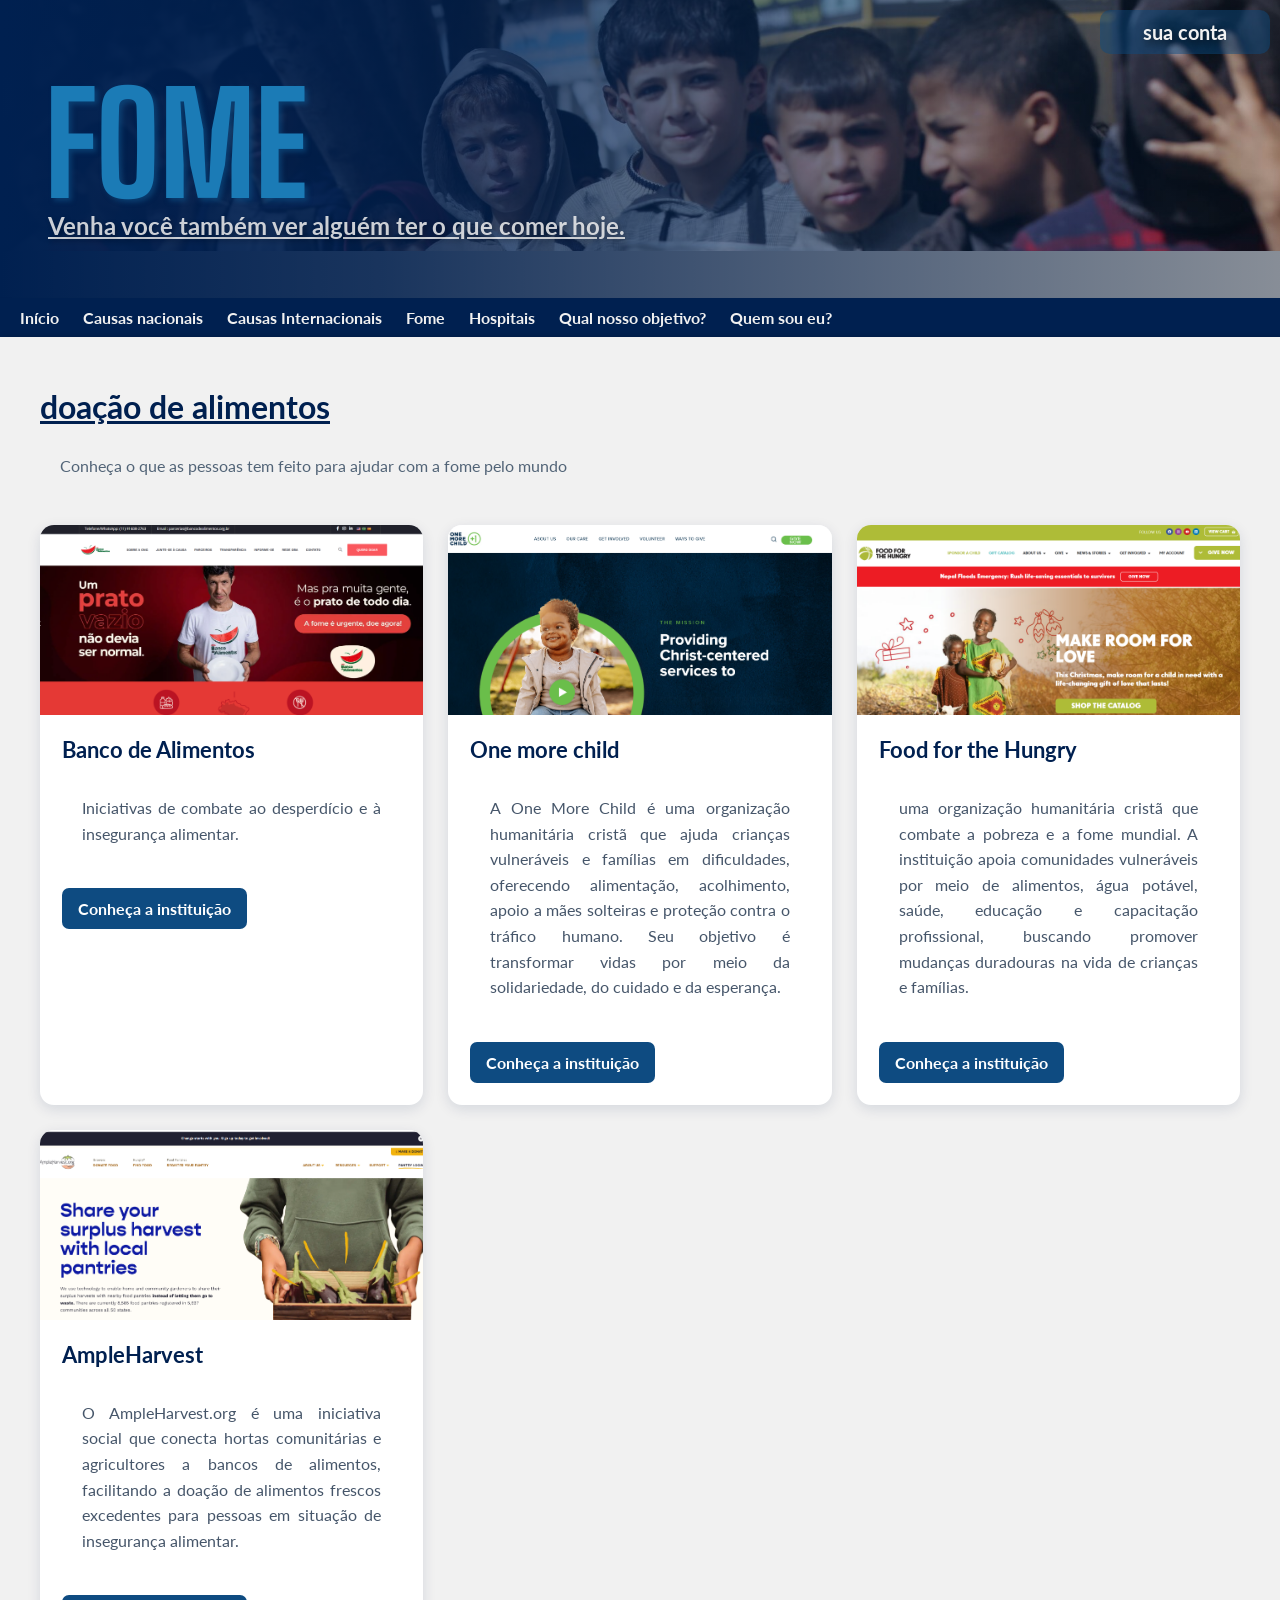
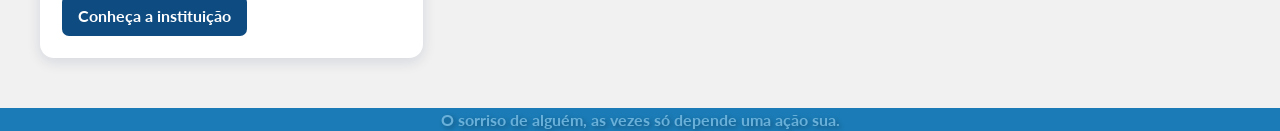
<file: fome.html>
<!DOCTYPE html>
<html lang="ptbr">
<head>
    <meta charset="UTF-8">
    <meta name="viewport" content="width=device-width, initial-scale=1.0">
    <link rel="stylesheet" href="estilos/hospitais.css">
    <title>Ajudeumavida</title>
    <link rel="shortcut icon" href="imagnes/Abraço Azul de Conforto.png" type="image/x-icon">
</head>
<body>
    <header id="fome">
        <h1>
            FOME
        </h1>
        <h2>
            Venha você também ver alguém ter o que comer hoje.
        </h2>
    </header>
    <nav>
         <a href="paginicial.html">Início</a>
        <a href="nacionais.html">Causas nacionais</a>
        <a href="internacional.html">Causas Internacionais</a>
        <a href="fome.html">Fome</a>
        <a href="Hospitais.html">Hospitais</a>
        <a href="internacional.html">Qual nosso objetivo?</a>
        <a id="quemsou" href="eu.html">Quem sou eu?</a>
    </nav>
     <a class="paglogin" href="login.html">sua conta</a>
<main>
    <section class="ongs">
        <h2>doação de alimentos</h2>

        <p class="subtitulo">
            Conheça o que as pessoas tem feito para ajudar com a fome pelo mundo
        </p>
    <div class="container-ongs">
    
    
                <article class="card-ong">
                    <img src="imagens/Captura de tela 2026-10-24 091302.png"
                         alt="Banco de alimentos">
    
                    <div class="conteudo-card">
                        <h3>Banco de Alimentos</h3>
    
                        <p>
                            Iniciativas de combate ao desperdício
                            e à insegurança alimentar.
                        </p>
    
                        <a href="https://www.bancodealimentos.org.br/"
                           target="_blank"
                           rel="noopener noreferrer">
                            Conheça a instituição
                        </a>
                    </div>
                </article>
    
                <article class="card-ong">
                    <img src="imagens/Captura de tela 2026-10-25 171347.png"
                         alt="Banco de alimentos">
    
                    <div class="conteudo-card">
                        <h3>One more child</h3>
    
                        <p>
                            A One More Child é uma organização humanitária cristã que ajuda crianças vulneráveis e famílias em dificuldades, oferecendo alimentação, acolhimento, apoio a mães solteiras e proteção contra o tráfico humano. Seu objetivo é transformar vidas por meio da solidariedade, do cuidado e da esperança.
                        </p>
    
                        <a href="https://onemorechild.org/"
                           target="_blank"
                           rel="noopener noreferrer">
                            Conheça a instituição
                        </a>
                    </div>
                </article>
    
                <article class="card-ong">
                    <img src="imagens/Captura de tela 2026-10-25 173155.png"
                         alt="Banco de alimentos">
    
                    <div class="conteudo-card">
                        <h3>Food for the Hungry</h3>
    
                        <p>
                         uma organização humanitária cristã que combate a pobreza e a fome mundial. A instituição apoia comunidades vulneráveis por meio de alimentos, água potável, saúde, educação e capacitação profissional, buscando promover mudanças duradouras na vida de crianças e famílias.
                        </p>
    
                        <a href="https://onemorechild.org/"
                           target="_blank"
                           rel="noopener noreferrer">
                            Conheça a instituição
                        </a>
                    </div>
                </article>
    
                <article class="card-ong">
                    <img src="imagens/hample.png"
                         alt="Banco de alimentos">
    
                    <div class="conteudo-card">
                        <h3>AmpleHarvest</h3>
    
                        <p>
                           O AmpleHarvest.org é uma iniciativa social que conecta hortas comunitárias e agricultores a bancos de alimentos, facilitando a doação de alimentos frescos excedentes para pessoas em situação de insegurança alimentar.
                        </p>
    
                        <a href="https://onemorechild.org/"
                           target="_blank"
                           rel="noopener noreferrer">
                            Conheça a instituição
                        </a>
                    </div>
                </article>
    
    
        </section>
</main>
<footer class="footer">
        <p>O sorriso de alguém, as vezes só depende uma ação sua.</p>
    </footer>
</body>
</html>
</file>
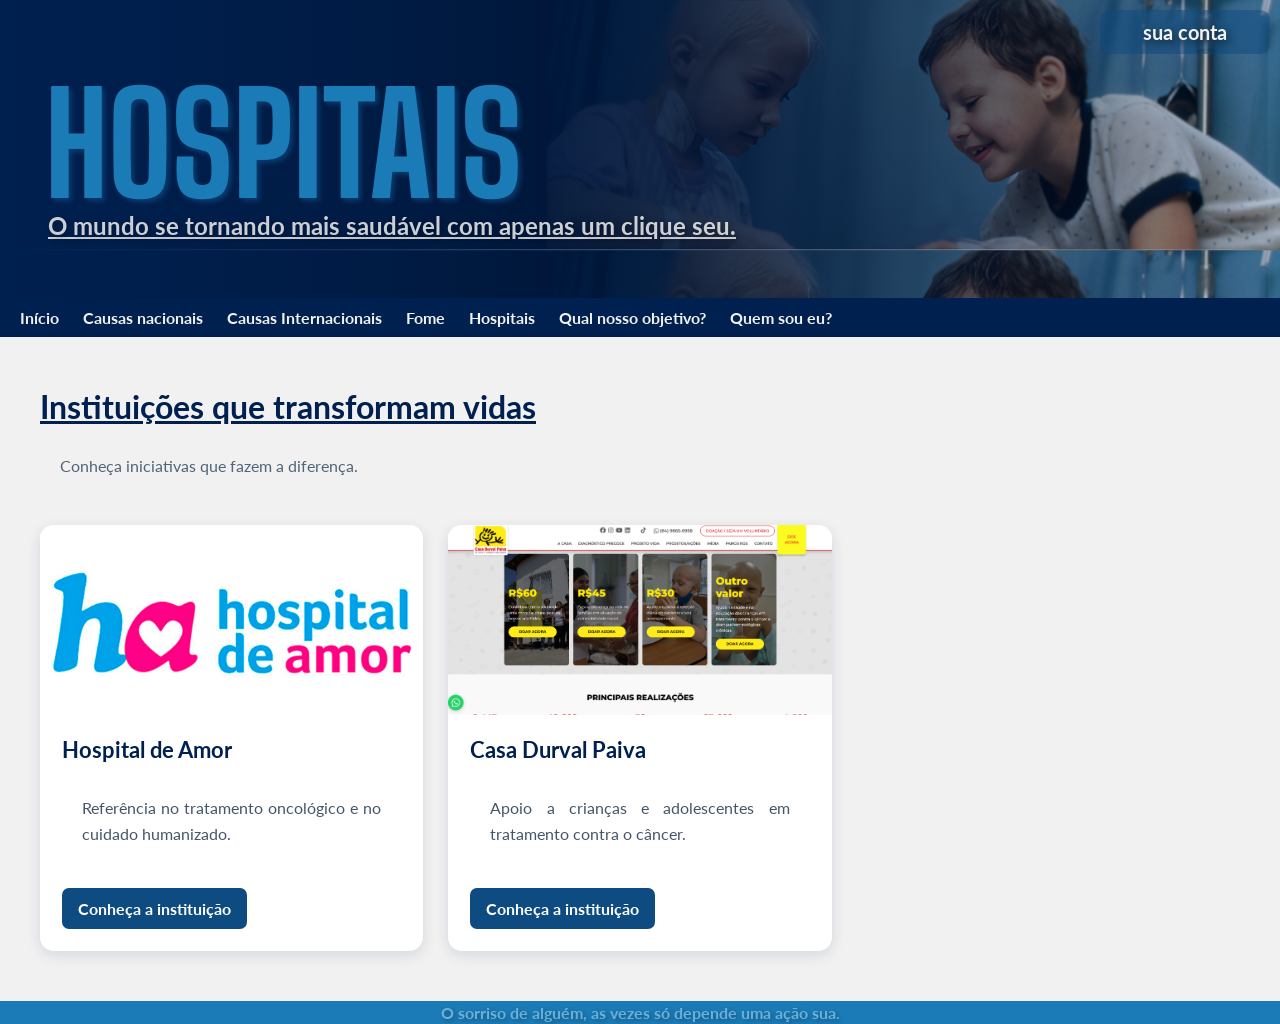
<file: Hospitais.html>
<!doctype html>
<html lang="ptbr">
  <head>
    <meta charset="UTF-8" />
    <meta name="viewport" content="width=device-width, initial-scale=1.0" />
    <link rel="stylesheet" href="estilos/hospitais.css" />
    <title>Ajudeumavida</title>
    <link
      rel="shortcut icon"
      href="imagnes/Abraço Azul de Conforto.png"
      type="image/x-icon"
    />
  </head>
  <body>
    <header id="hospitais">
      <h1>HOSPITAIS</h1>
      <h2>O mundo se tornando mais saudável com apenas um clique seu.</h2>
    </header>
    <nav>
      <a href="paginicial.html">Início</a>
      <a href="nacionais.html">Causas nacionais</a>
      <a href="internacional.html">Causas Internacionais</a>
      <a href="fome.html">Fome</a>
      <a href="Hospitais.html">Hospitais</a>
      <a href="internacional.html">Qual nosso objetivo?</a>
      <a id="quemsou" href="eu.html">Quem sou eu?</a>
    </nav>
     <a class="paglogin" href="login.html">sua conta</a>

    <main>
      <section class="ongs">
        <h2>Instituições que transformam vidas</h2>

        <p class="subtitulo">Conheça iniciativas que fazem a diferença.</p>

        <div class="container-ongs">
          <article class="card-ong">
            <img src="imagens/hamor.jpg" alt="Hospital de Amor" />

            <div class="conteudo-card">
              <h3>Hospital de Amor</h3>

              <p>
                Referência no tratamento oncológico e no cuidado humanizado.
              </p>

              <a
                class="link"
                href="https://hospitaldeamor.com.br/"
                target="_blank"
                rel="noopener noreferrer"
              >
                Conheça a instituição
              </a>
            </div>
          </article>

          <article class="card-ong">
            <img
              src="imagens/Captura de tela 2026-10-25 211155.png"
              alt="Casa Durval Paiva"
            />

            <div class="conteudo-card">
              <h3>Casa Durval Paiva</h3>

              <p>
                Apoio a crianças e adolescentes em tratamento contra o câncer.
              </p>

              <a
                href="https://www.casadurvalpaiva.org.br/"
                target="_blank"
                rel="noopener noreferrer"
              >
                Conheça a instituição
              </a>
            </div>
          </article>
        </div>
      </section>
    </main>

    <footer class="footer">
      <p>O sorriso de alguém, as vezes só depende uma ação sua.</p>
    </footer>
  </body>
</html>
</file>
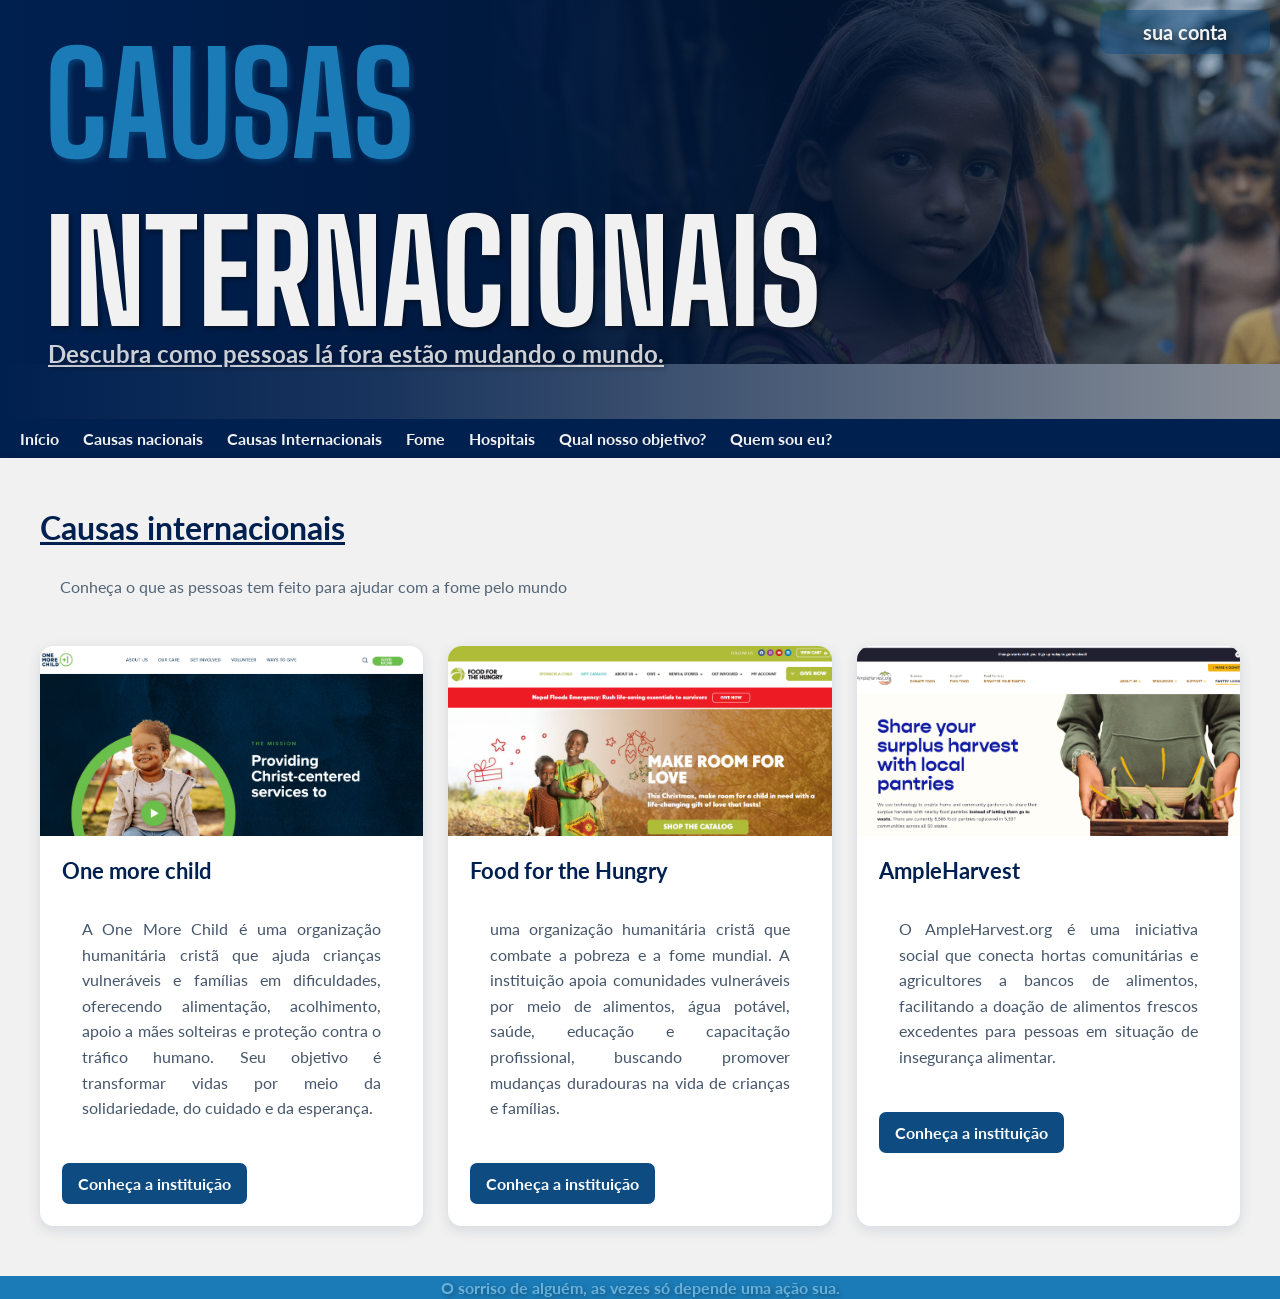
<file: internacional.html>
<!DOCTYPE html>
<html lang="ptbr">
<head>
    <meta charset="UTF-8">
    <meta name="viewport" content="width=device-width, initial-scale=1.0">
    <link rel="stylesheet" href="estilos/hospitais.css">
    <title>Ajudeumavida</title>
    <link rel="shortcut icon" href="imagnes/Abraço Azul de Conforto.png" type="image/x-icon">
</head>
<body>
    <header id="internacionais">
        <h1 class="internacionais">
        CAUSAS <br> <h1 class="secundario">INTERNACIONAIS</h1>
        </h1>
        <h2 class="nacionais">
            Descubra como pessoas lá fora estão mudando o mundo.
        </h2>
    </header>
    <nav>
        <a href="paginicial.html">Início</a>
        <a href="nacionais.html">Causas nacionais</a>
        <a href="internacional.html">Causas Internacionais</a>
        <a href="fome.html">Fome</a>
        <a href="Hospitais.html">Hospitais</a>
        <a href="internacional.html">Qual nosso objetivo?</a>
        <a id="quemsou" href="eu.html">Quem sou eu?</a>
    </nav>
     <!-- <a class="paglogin" href="login.html">sua conta</a> -->
<main>
    <section class="ongs">
        <h2>Causas internacionais</h2>

        <p class="subtitulo">
            Conheça o que as pessoas tem feito para ajudar com a fome pelo mundo
        </p>
    <div class="container-ongs">
    
    
                
    
                <article class="card-ong">
                    <img src="imagens/Captura de tela 2026-10-25 171347.png"
                         alt="Banco de alimentos">
    
                    <div class="conteudo-card">
                        <h3>One more child</h3>
    
                        <p>
                            A One More Child é uma organização humanitária cristã que ajuda crianças vulneráveis e famílias em dificuldades, oferecendo alimentação, acolhimento, apoio a mães solteiras e proteção contra o tráfico humano. Seu objetivo é transformar vidas por meio da solidariedade, do cuidado e da esperança.
                        </p>
    
                        <a href="https://onemorechild.org/"
                           target="_blank"
                           rel="noopener noreferrer">
                            Conheça a instituição
                        </a>
                    </div>
                </article>
    
                <article class="card-ong">
                    <img src="imagens/Captura de tela 2026-10-25 173155.png"
                         alt="Banco de alimentos">
    
                    <div class="conteudo-card">
                        <h3>Food for the Hungry</h3>
    
                        <p>
                         uma organização humanitária cristã que combate a pobreza e a fome mundial. A instituição apoia comunidades vulneráveis por meio de alimentos, água potável, saúde, educação e capacitação profissional, buscando promover mudanças duradouras na vida de crianças e famílias.
                        </p>
    
                        <a href="https://onemorechild.org/"
                           target="_blank"
                           rel="noopener noreferrer">
                            Conheça a instituição
                        </a>
                    </div>
                </article>
    
                <article class="card-ong">
                    <img src="imagens/hample.png"
                         alt="Banco de alimentos">
    
                    <div class="conteudo-card">
                        <h3>AmpleHarvest</h3>
    
                        <p>
                           O AmpleHarvest.org é uma iniciativa social que conecta hortas comunitárias e agricultores a bancos de alimentos, facilitando a doação de alimentos frescos excedentes para pessoas em situação de insegurança alimentar.
                        </p>
    
                        <a href="https://onemorechild.org/"
                           target="_blank"
                           rel="noopener noreferrer">
                            Conheça a instituição
                        </a>
                    </div>
                </article>
    
    
        </section>
</main>
   


<footer class="footer">
        <p>O sorriso de alguém, as vezes só depende uma ação sua.</p>
    </footer>
<a href="login.html" class="paglogin" >sua conta</a>


    
</body>
</html>
</file>
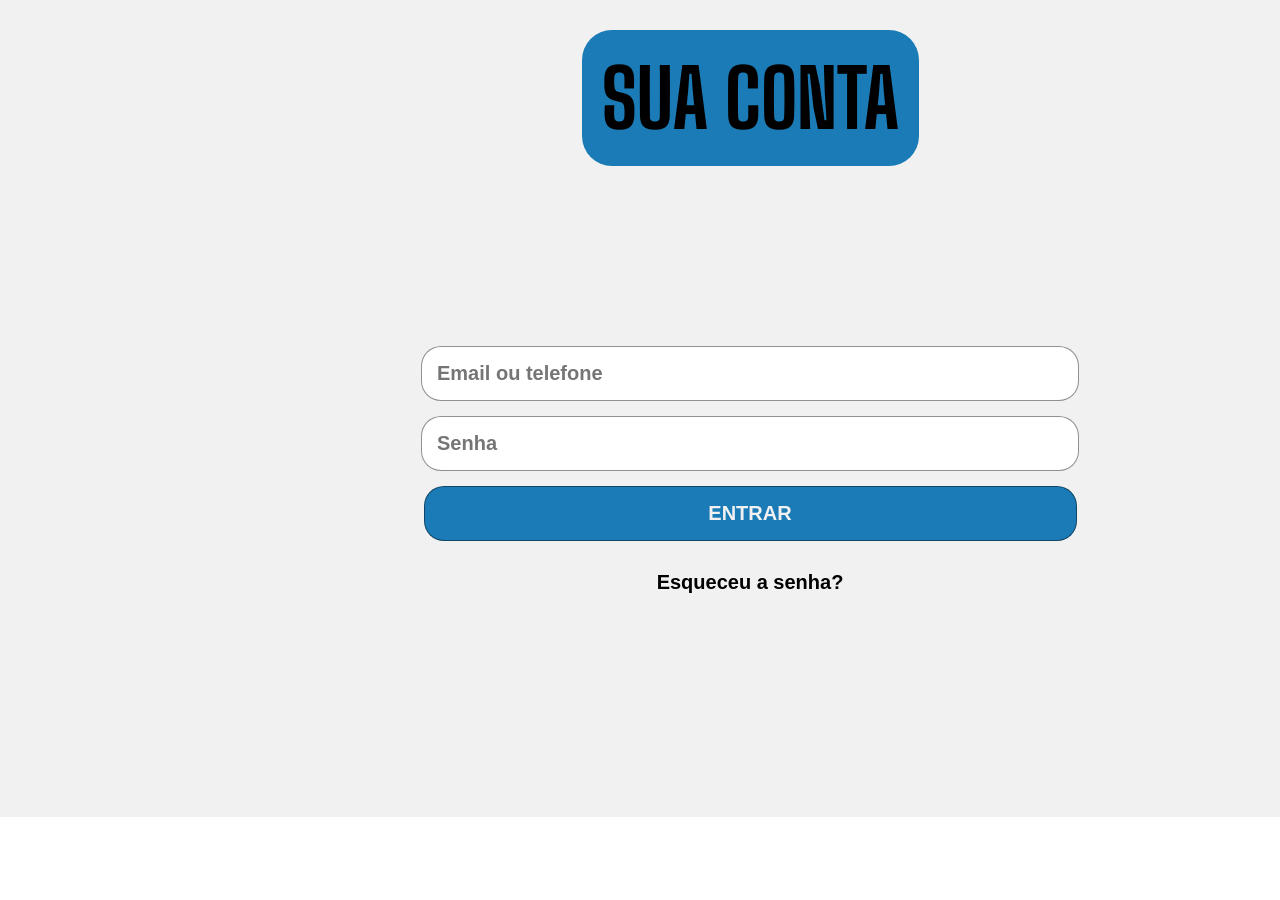
<file: login.html>
<!doctype html>
<html lang="pt-br">
  <head>
    <meta charset="UTF-8" />
    <meta name="viewport" content="width=device-width, initial-scale=1.0" />
    <title>Página de login</title>
    <link rel="stylesheet" href="estilos/login.css" />
  </head>
  <body>
    <main>
      <article>
        <h1>SUA CONTA</h1>
        <form action="paginicial.html" method="post">
          <p id="email">
            <input
              type="email"
              name="usu"
              id="iusu"
              required
              placeholder="Email ou telefone"
              size="50"
            />
          </p>
          <p>
            <input
              type="password"
              name="en"
              id="isen"
              required
              minlength="8"
              placeholder="Senha"
              size="50"
            />
          </p>
          <p>
            <input id="botão" type="submit" value="ENTRAR" />
          </p>
          <p>
            <input id="botão2" type="submit" value="Esqueceu a senha?"  />
          </p>
        </form>
      </article>
    </main>
  </body>
</html>
</file>
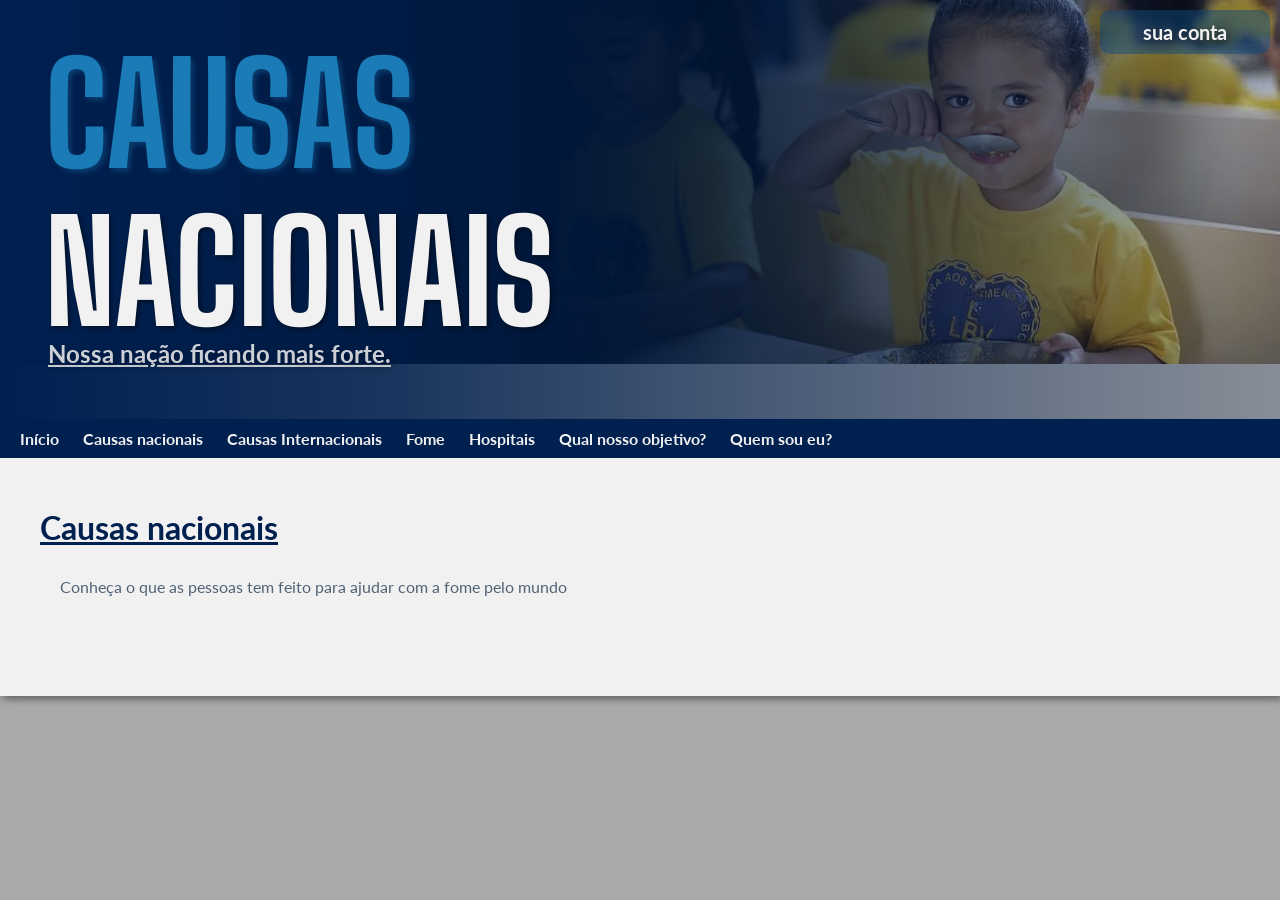
<file: nacionais.html>
<!doctype html>
<html lang="ptbr">
  <head>
    <meta charset="UTF-8" />
    <meta name="viewport" content="width=device-width, initial-scale=1.0" />
    <link rel="stylesheet" href="estilos/hospitais.css" />
    <title>Ajudeumavida</title>
    <link
      rel="shortcut icon"
      href="imagnes/Abraço Azul de Conforto.png"
      type="image/x-icon"
    />
  </head>
  <body>
    <header id="nacionais">
      <h1 class="h1nacional">
        CAUSAS <br />
        <h1 class="secundario">NACIONAIS</h1>
      </h1>
      <h2 class="nacionais">
        Nossa nação ficando mais forte.
      </h2>
    </header>
    <nav>
      <a href="paginicial.html">Início</a>
      <a href="nacionais.html">Causas nacionais</a>
      <a href="internacional.html">Causas Internacionais</a>
      <a href="fome.html">Fome</a>
      <a href="Hospitais.html">Hospitais</a>
      <a href="internacional.html">Qual nosso objetivo?</a>
      <a id="quemsou" href="eu.html">Quem sou eu?</a>
    </nav>
    <main>
      <section class="ongs">
        <h2>Causas nacionais</h2>

        <p class="subtitulo">
          Conheça o que as pessoas tem feito para ajudar com a fome pelo mundo
        </p>
      </section>
    </main>
    <a href="login.html" class="paglogin" >sua conta</a>
  </body>
</html>
</file>
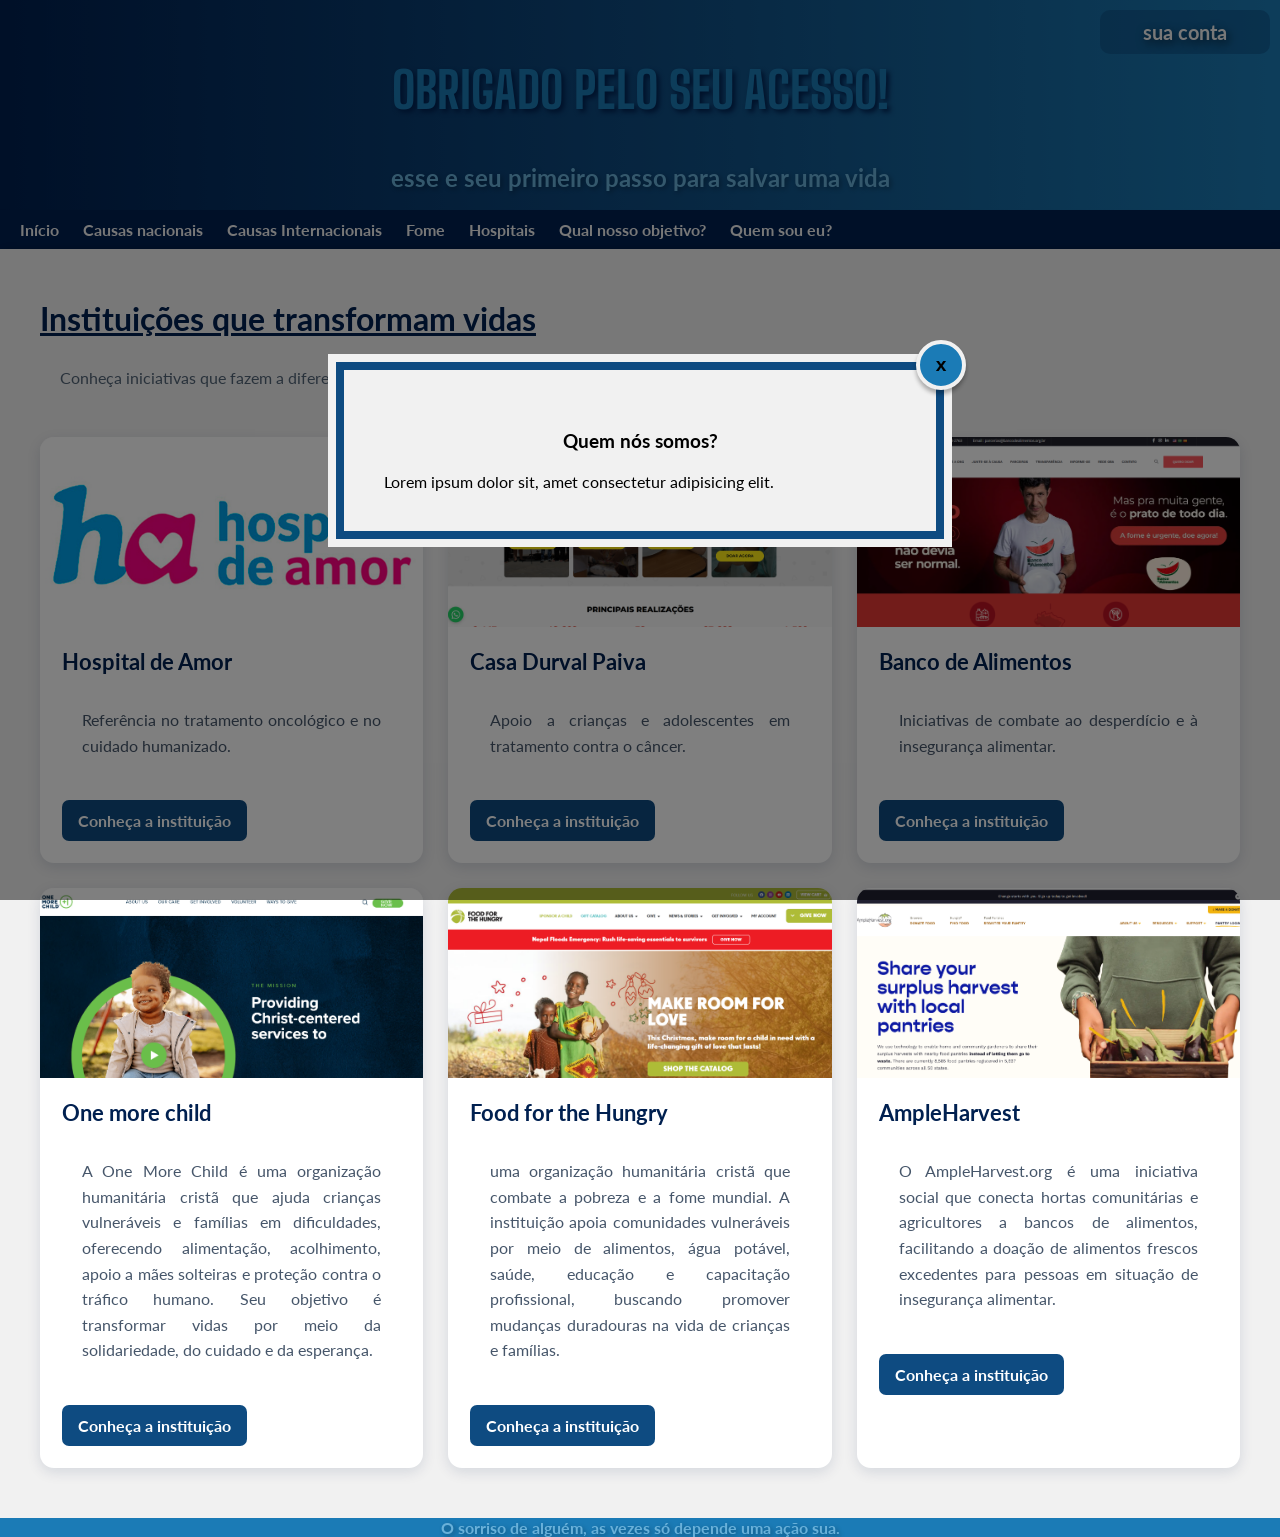
<file: paginicial.html>
<!DOCTYPE html>
<html lang="ptbr">
<head>
    <meta charset="UTF-8">
    <meta name="viewport" content="width=device-width, initial-scale=1.0">
    <link rel="stylesheet" href="modal.css">
    <link rel="stylesheet" href="estilos/style.css">
    <title>Ajudeumavida</title>
    <link rel="shortcut icon" href="imagnes/Abraço Azul de Conforto.png" type="image/x-icon">
</head>
<body>
    <header>
        <h1>
            OBRIGADO PELO SEU ACESSO!
        </h1>
        <h2>
            esse e seu primeiro passo para salvar uma vida
        </h2>
    </header>
    <nav>
        <a href="paginicial.html">Início</a>
        <a href="nacionais.html">Causas nacionais</a>
        <a href="internacional.html">Causas Internacionais</a>
        <a href="fome.html">Fome</a>
        <a href="Hospitais.html">Hospitais</a>
        <a href="internacional.html">Qual nosso objetivo?</a>
        <a id="quemsou" href="eu.html">Quem sou eu?</a>
    </nav>
   
   
<main>
    <section class="ongs">
        <h2>Instituições que transformam vidas</h2>

        <p class="subtitulo">
            Conheça iniciativas que fazem a diferença.
        </p>

        <div class="container-ongs">

            <article class="card-ong">
                <img src="imagens/hamor.jpg"
                     alt="Hospital de Amor">

                <div class="conteudo-card">
                    <h3>Hospital de Amor</h3>

                    <p>
                        Referência no tratamento oncológico
                        e no cuidado humanizado.
                    </p>

                    <a href="https://hospitaldeamor.com.br/"
                       target="_blank"
                       rel="noopener noreferrer">
                        Conheça a instituição 
                    </a>
                </div>
            </article>

            <article class="card-ong">
                <img src="imagens/Captura de tela 2026-10-25 211155.png"
                     alt="Casa Durval Paiva">

                <div class="conteudo-card">
                    <h3>Casa Durval Paiva</h3>

                    <p>
                        Apoio a crianças e adolescentes
                        em tratamento contra o câncer.
                    </p>

                    <a href="https://www.casadurvalpaiva.org.br/"
                       target="_blank"
                       rel="noopener noreferrer">
                        Conheça a instituição 
                    </a>
                </div>
            </article>

            <article class="card-ong">
                <img src="imagens/Captura de tela 2026-10-24 091302.png"
                     alt="Banco de alimentos">

                <div class="conteudo-card">
                    <h3>Banco de Alimentos</h3>

                    <p>
                        Iniciativas de combate ao desperdício
                        e à insegurança alimentar.
                    </p>

                    <a href="https://www.bancodealimentos.org.br/"
                       target="_blank"
                       rel="noopener noreferrer">
                        Conheça a instituição 
                    </a>
                </div>
            </article>

            <article class="card-ong">
                <img src="imagens/Captura de tela 2026-10-25 171347.png"
                     alt="Banco de alimentos">

                <div class="conteudo-card">
                    <h3>One more child</h3>

                    <p>
                        A One More Child é uma organização humanitária cristã que ajuda crianças vulneráveis e famílias em dificuldades, oferecendo alimentação, acolhimento, apoio a mães solteiras e proteção contra o tráfico humano. Seu objetivo é transformar vidas por meio da solidariedade, do cuidado e da esperança.
                    </p>

                    <a href="https://onemorechild.org/"
                       target="_blank"
                       rel="noopener noreferrer">
                        Conheça a instituição 
                    </a>
                </div>
            </article>

            <article class="card-ong">
                <img src="imagens/Captura de tela 2026-10-25 173155.png"
                     alt="Banco de alimentos">

                <div class="conteudo-card">
                    <h3>Food for the Hungry</h3>

                    <p>
                     uma organização humanitária cristã que combate a pobreza e a fome mundial. A instituição apoia comunidades vulneráveis por meio de alimentos, água potável, saúde, educação e capacitação profissional, buscando promover mudanças duradouras na vida de crianças e famílias.
                    </p>

                    <a href="https://onemorechild.org/"
                       target="_blank"
                       rel="noopener noreferrer">
                        Conheça a instituição 
                    </a>
                </div>
            </article>

            <article class="card-ong">
                <img src="imagens/hample.png"
                     alt="Banco de alimentos">

                <div class="conteudo-card">
                    <h3>AmpleHarvest</h3>

                    <p>
                       O AmpleHarvest.org é uma iniciativa social que conecta hortas comunitárias e agricultores a bancos de alimentos, facilitando a doação de alimentos frescos excedentes para pessoas em situação de insegurança alimentar.
                    </p>

                    <a href="https://onemorechild.org/"
                       target="_blank"
                       rel="noopener noreferrer">
                        Conheça a instituição 
                    </a>
                </div>
            </article>
            
        
    </section>
</main>
    <footer class="footer">
        <p>O sorriso de alguém, as vezes só depende uma ação sua.</p>
    </footer>

    
    <div id="modal" class="modalContainer">
        <div></div>
        <div class="modal">
            <button class="clo">x</button>
            <h3><span class="sub">Quem nós somos?</span> </h3>
            <p>
                Lorem ipsum dolor sit, amet consectetur adipisicing elit.
            </p>
           
        </div>
    </div>

 <!--  -->
 <a href="login.html" class="paglogin" >sua conta</a>

    
</body>
</html>
</file>
<file: estilos/hospitais.css>
@import url("https://fonts.googleapis.com/css2?family=Lato:ital,wght@0,100;0,300;0,400;0,700;0,900;1,100;1,300;1,400;1,700;1,900&display=swap");
@import url("https://fonts.googleapis.com/css2?family=Big+Shoulders:opsz,wght@10..72,100..900&display=swap");

* {
  margin: 0px;
  padding: 0px;
}

body {
  font-family: var(--fonte-principal);
  font-weight: normal;
  background-color: darkgray;
}

main p {
  padding: 20px;
  text-align: justify;
}

:root {
  --fonte-principal: "Lato", sans-serif;
  --font-logo: "Big Shoulders", sans-serif;
  --cor-01: #002050;
  --cor-02: #0e4b81;
  --cor-03: #1b7bb6;
  --cor-04: #69b1da;
  --cor-05: #a4ebff;
}
nav {
  background-color: #002050;
  padding: 10px;
  box-shadow: 0px 7px 7px rgba(0, 0, 0, 0.418);
}
nav > a {
  color: #f1f1f1;
  padding: 10px;
  text-decoration: none;
  border-radius: 5px;
  font-weight: bold;
  transition-duration: 0.5s;
}
nav a:hover {
  text-decoration: underline;
  background-color: var(--cor-03);
  border-radius: 10px;
  animation-duration: 0.5;
  color: #a4ebff;
  margin-bottom: 20px;
  text-shadow: 2px 2px 5px black;
}

header > h1 {
  color: var(--cor-03);
  font-family: var(--font-logo);
  font-size: 140px;
  text-shadow: 3px 3px 5px #0e4b81ac;
  margin-bottom: 40px;
  margin-left: 25px;
}
.footer {
  text-align: center;
  background-color: #1b7bb6;
  padding: 2px;
  color: #69b1da;
  font-weight: bold;
  text-shadow: 2px 2px 5px rgba(0, 0, 0, 0.329);
  border-top: 20px;
}
header > h2 {
  color: #f1f1f1d7;
  text-shadow: 2px 2px 5px rgba(0, 0, 0, 0.3);
  padding: 3px;
  transform: translateY(-60px);
  text-decoration: underline;
  margin-left: 25px;
}

header {
  background-image: linear-gradient(
    90deg,
    var(--cor-01),
    var(--cor-02),
    var(--cor-03)
  );
  background-size: cover;
  background-position: right center;
  background-attachment: fixed;
  min-height: 150px;
  text-align: left;
  padding-top: 60px;
  padding-left: 20px;
}
header#hospitais {
  /* background-image: linear-gradient(
        90deg, 
    var(--cor-01), 
    var(--cor-02), 
    var(--cor-03));  */
  background-image:
    linear-gradient(
      to right,
      #002050 0%,
      rgba(0, 32, 80, 0.85) 30%,
      rgba(0, 32, 80, 0.2) 100%
    ),
    url(../imagens/hospitais..png);
  background-position: top;
  background-size: 100%;
  background-attachment: fixed;
  max-height: 238px;
  text-align: left;
  padding-top: 60px;
  padding-left: 20px;
}

header#internacionais {
  background-image:
    linear-gradient(
      to right,
      #002050 0%,
      rgba(0, 32, 80, 0.85) 30%,
      rgba(0, 32, 80, 0.2) 100%
    ),
    url(../imagens/internacional2.png);
  background-position: top;
  background-size: 100%;
  background-attachment: fixed;
  background-repeat: no-repeat;
  max-height: 359px;
  text-align: left;
  padding-top: 60px;
  padding-left: 20px;
}
header#nacionais {
  background-image:
    linear-gradient(
      to right,
      #002050 0%,
      rgba(0, 32, 80, 0.85) 30%,
      rgba(0, 32, 80, 0.2) 100%
    ),
    url(../imagens/causas\ nacionais.jpeg);
  background-position: top;
  background-size: 100%;
  background-attachment: fixed;
  background-repeat: no-repeat;
  max-height: 359px;
  text-align: left;
  padding-top: 60px;
  padding-left: 20px;
}

.internacionais {
  position: relative;
  bottom: 40px;
}

header#fome {
  background-image:
    linear-gradient(
      to right,
      #002050 0%,
      rgba(0, 32, 80, 0.85) 30%,
      rgba(0, 32, 80, 0.2) 100%
    ),
    url(../imagens/crianças.png);
  background-position: top;
  background-size: 100%;
  background-attachment: fixed;
  background-repeat: no-repeat;
  max-height: 238px;
  text-align: left;
  padding-top: 60px;
  padding-left: 20px;
}
main footer {
  text-align: center;
  background-color: #1b7bb6;
  padding: 2px;
  color: #69b1da;
  font-weight: bold;
  text-shadow: 2px 2px 5px rgba(0, 0, 0, 0.329);
  border-top: 20px;
}
main {
  background-color: #f1f1f1;
  margin: auto;
  min-width: 300px;
  max-width: 1300px;
  box-shadow: 3px 3px 8px rgba(0, 0, 0, 0.442);
}
main h1 {
  font-family: var(--font-logo);
  text-align: justify;
  padding: 15px;
}
main > a.acs {
  color: black;
  padding: 10px;
  text-decoration: none;
  border-radius: 10px;
  font-weight: bold;
  transition-duration: 0.5s;
  margin: 20px;
}
main > a:hover {
  text-decoration: underline;
  background-color: var(--cor-04);
  color: #a4ebff;
  text-shadow: 2px 2px 5px black;
}
.acesso {
  margin-bottom: 20px;
}

/* Seção das ONGs */
.ongs {
  max-width: 1200px;
  margin: 0 auto;
  padding: 50px 30px;
}

.ongs h2 {
  color: #002050;
  font-size: 2rem;
  margin-bottom: 10px;
  text-decoration: underline;
}

.subtitulo {
  color: #526477;
  margin-bottom: 30px;
}

/* Grade dos cartões */
.container-ongs {
  display: grid;
  grid-template-columns: repeat(3, minmax(0, 1fr));
  gap: 25px;
  align-items: stretch;
}

/* Cartão individual */
.card-ong {
  background-color: #ffffff;
  border-radius: 14px;
  overflow: hidden;
  box-shadow: 0 4px 14px rgb(0 32 80 / 12%);
  transition:
    transform 0.3s ease,
    box-shadow 0.3s ease;
}

.card-ong:hover {
  transform: translateY(-6px);
  box-shadow: 0 10px 25px rgb(0 32 80 / 20%);
}

/* Imagem */
.card-ong img {
  width: 100%;
  height: 190px;
  object-fit: cover;
  display: block;
}

/* Conteúdo interno */
.conteudo-card {
  padding: 22px;
}

.conteudo-card h3 {
  color: #002050;
  font-size: 1.35rem;
  margin: 0 0 12px;
}

.conteudo-card p {
  color: #46566a;
  line-height: 1.6;
  margin-bottom: 22px;
}

/* Botão */
.conteudo-card a {
  display: inline-block;
  background-color: #0e4b81;
  color: #ffffff;
  text-decoration: none;
  font-weight: bold;
  padding: 11px 16px;
  border-radius: 7px;
  transition: background-color 0.3s ease;
}

.conteudo-card a:hover {
  background-color: #1b7bb6;
  color: var(--cor-05);
  text-decoration: underline;
}

/* Tablets e celulares */
@media (max-width: 850px) {
  .container-ongs {
    grid-template-columns: repeat(2, minmax(0, 1fr));
  }
}

@media (max-width: 560px) {
  .container-ongs {
    grid-template-columns: 1fr;
  }

  .ongs {
    padding: 30px 18px;
  }
}
.secundario {
  position: relative;
  bottom: 80px;
  color: #f1f1f1;
  text-shadow: 2px 2px 5px rgba(0, 0, 0, 0.507);
}
.nacionais {
  position: relative;
  bottom: 80px;
}
.h1nacional{
  position: relative;
  bottom: 30px;
}
.paglogin {

  top: 10px;
  right: 10px;
  background-color: #0e4b817c;
  padding: 10px;
  border-radius: 10px;
  font-weight: bold;
  text-decoration: none;
  color: #f1f1f1;
  width: 150px;
  text-align: center;
  font-size: 20px;
  text-shadow: 2px 3px 10px rgba(0, 0, 0, 0.69);
  position: fixed;

}
.paglogin:hover {
  transition: color 0.5s;
  text-decoration: underline;
  animation-duration: 0.5;
  color: #a4ebff;
  text-shadow: 2px 2px 5px black;
}
</file>
<file: estilos/login.css>
@import url("https://fonts.googleapis.com/css2?family=Lato:ital,wght@0,100;0,300;0,400;0,700;0,900;1,100;1,300;1,400;1,700;1,900&display=swap");
@import url("https://fonts.googleapis.com/css2?family=Big+Shoulders:opsz,wght@10..72,100..900&display=swap");

*{
    margin: 0px;
    padding: 0px;
    animation:aparecer 0.9s;
}
    @keyframes aparecer {
        from{
            opacity: 0;
        }
    }
        to{
            opacity: 1;
        }
    


:root {
  --fonte-principal: "Lato", sans-serif;
  --font-logo: "Big Shoulders", sans-serif;
  --cor-01: #002050;
  --cor-02: #0e4b81;
  --cor-03: #1b7bb6;
  --cor-04: #69b1da;
  --cor-05: #a4ebff;
}
body{
    text-align: center;
}
form{
    font-family: var(--fonte-principal);
}
h1 {
  font-family: var(--font-logo);
  text-align: center;
  font-size: 80px;
  background-color: #1b7bb6;
  padding: 20px;
  margin-bottom: 50px;
  margin-top: 60px;
  display: inline-block;
  border-radius: 30px;
  transform: translate(0px, -130px);
}
form {
  text-align: center;
}
label {
  background-color: #1b7bb6;
  padding: 5px;
  border-radius: 10px;
  line-height: 50px;
}
label:hover {
  color: #a4ebff;
  text-decoration: underline;
  transition: color 0.5s;
}
input{
    font-size: 20px;
    border-radius: 20px;
    padding: 15px;
    border: 1px solid rgba(0, 0, 0, 0.433);
    font-weight: bold;
    margin-bottom: 15px;
}
input#botão{
    width: 653px;
    background-color: #1b7bb6;
    font-weight: bold;
    color: #f1f1f1;
}
input#botão:hover{
    color: #a4ebff;
    transition: color 0.5s;
        cursor: pointer;

    
}
input#botão:active{
    transform: scale(0.95);
    opacity: 0.6;

}
input#botão2{
    background-color: #f1f1f1;
    width: 653px;
    border: 0;
    cursor: pointer;
    
}
input#botão2:hover{
    background-color: rgba(128, 128, 128, 0.145);
}
input#botão2:active{
    transform: scale(0.95);
    opacity: 0.6;
    background-color: #f1f1f1;
}
main{
    width: 1500px;
    background-color: #f1f1f1;
    margin: auto;
    height: 817px;
    transform: translate();
}
article{
    transform: translate(0px, 100px);
}
</file>
<file: modal.css>
:root {
  --fonte-principal: "Lato", sans-serif;
  --font-logo: "Big Shoulders", sans-serif;
  --cor-01: #002050;
  --cor-02: #0e4b81;
  --cor-03: #1b7bb6;
  --cor-04: #69b1da;
  --cor-05: #a4ebff;
}
.modalContainer{
            width: 100vw;
            height: 100vh;
            background: rgba(0, 0, 0,.5);
            position: fixed;
            top:0px;
            left:0px;
            z-index: 2000;
            display: flex;
            justify-content: center;
            align-items: center;
            
        .modal {
            background: #f1f1f1;
            width: 40%;
            min-width: 300px;
            padding: 40px;
            border: 8px solid #0e4b81;
            box-shadow: 0px 0px 0 8px #f1f1f1;
            position: relative;
        }
        .modal h3{
            padding: 20px;
            text-align: center;
            
        }
        .clo{
            font-size: 1.2em;
            font-weight: bold;
            width: 50px;
            height: 50px;
            border-radius: 50%;
            border: 4px solid #f1f1f1;
            position: absolute;
            right: -30px;
            top: -30px;
            background-color: #1b7bb6;
            cursor: pointer;
            box-shadow: 0 4px 4px rgba(0, 0, 0,.3);
        }
        
    
    
    
    
    
    
    
    
    
    
    }
</file>
<file: estilos/style.css>
@import url("https://fonts.googleapis.com/css2?family=Lato:ital,wght@0,100;0,300;0,400;0,700;0,900;1,100;1,300;1,400;1,700;1,900&display=swap");
@import url("https://fonts.googleapis.com/css2?family=Big+Shoulders:opsz,wght@10..72,100..900&display=swap");

* {
  margin: 0px;
  padding: 0px;
  transition: 0.2s;
}

body {
  font-family: var(--fonte-principal);
  font-weight: normal;
  background-color: darkgray;
}

main p {
  padding: 20px;
  text-align: justify;
}

:root {
  --fonte-principal: "Lato", sans-serif;
  --font-logo: "Big Shoulders", sans-serif;
  --cor-01: #002050;
  --cor-02: #0e4b81;
  --cor-03: #1b7bb6;
  --cor-04: #69b1da;
  --cor-05: #a4ebff;
}
nav {
  background-color: #002050;
  padding: 10px;
  box-shadow: 0px 7px 7px rgba(0, 0, 0, 0.418);
}
nav > a {
  color: #f1f1f1;
  padding: 10px;
  text-decoration: none;
  border-radius: 5px;
  font-weight: bold;
  transition-duration: 0.5s;
}
nav a:hover {
  text-decoration: underline;
  background-color: var(--cor-03);
  border-radius: 10px;
  animation-duration: 0.5;
  color: #a4ebff;
  margin-bottom: 20px;
  text-shadow: 2px 2px 5px black;
}

header > h1 {
  color: var(--cor-03);
  font-family: var(--font-logo);
  font-size: 50px;
  text-shadow: 3px 3px 5px #002050;
  margin-bottom: 40px;
}

header > h2 {
  color: var(--cor-04);
  text-shadow: 2px 2px 5px rgba(0, 0, 0, 0.329);
  padding: 3px;
}

header {
  background-image: linear-gradient(
    90deg,
    var(--cor-01),
    var(--cor-02),
    var(--cor-03)
  );
  min-height: 150px;
  text-align: center;
  padding-top: 60px;
}
.footer {
  text-align: center;
  background-color: #1b7bb6;
  padding: 0px;
  color: #69b1da;
  font-weight: bold;
  text-shadow: 2px 2px 5px rgba(0, 0, 0, 0.329);
  border-top: 20px;
}
main {
  background-color: #f1f1f1;
  margin: auto;
  min-width: 300px;
  max-width: 1300px;
  box-shadow: 3px 3px 8px rgba(0, 0, 0, 0.442);
}
main h1 {
  font-family: var(--font-logo);
  text-align: justify;
  padding: 15px;
}
main > a.acs {
  color: black;
  padding: 10px;
  text-decoration: none;
  border-radius: 10px;
  font-weight: bold;
  transition-duration: 0.5s;
  margin: 20px;
}
main > a:hover {
  text-decoration: underline;
  background-color: var(--cor-04);
  color: #a4ebff;
  text-shadow: 2px 2px 5px black;
}
.acesso {
  margin-bottom: 20px;
}

/* Seção das ONGs */
.ongs {
  max-width: 1200px;
  margin: 0 auto;
  padding: 50px 30px;
}

.ongs h2 {
  color: #002050;
  font-size: 2rem;
  margin-bottom: 10px;
  text-decoration: underline;
}

.subtitulo {
  color: #526477;
  margin-bottom: 30px;
}

/* Grade dos cartões */
.container-ongs {
  display: grid;
  grid-template-columns: repeat(3, minmax(0, 1fr));
  gap: 25px;
  align-items: stretch;
}

/* Cartão individual */
.card-ong {
  background-color: #ffffff;
  border-radius: 14px;
  overflow: hidden;
  box-shadow: 0 4px 14px rgb(0 32 80 / 12%);
  transition:
    transform 0.3s ease,
    box-shadow 0.3s ease;
}

.card-ong:hover {
  transform: translateY(-10px);
  box-shadow: 0 10px 25px rgb(0 32 80 / 20%);
}

/* Imagem */
.card-ong img {
  width: 100%;
  height: 190px;
  object-fit: cover;
  display: block;
}

/* Conteúdo interno */
.conteudo-card {
  padding: 22px;
}

.conteudo-card h3 {
  color: #002050;
  font-size: 1.35rem;
  margin: 0 0 12px;
}

.conteudo-card p {
  color: #46566a;
  line-height: 1.6;
  margin-bottom: 22px;
}

/* Botão */
.conteudo-card a {
  display: inline-block;
  background-color: #0e4b81;
  color: #ffffff;
  text-decoration: none;
  font-weight: bold;
  padding: 11px 16px;
  border-radius: 7px;
  transition: background-color 0.3s ease;
}

.conteudo-card a:hover {
  background-color: #1b7bb6;
  color: var(--cor-05);
  text-decoration: underline;
}

/* Tablets e celulares */
@media (max-width: 850px) {
  .container-ongs {
    grid-template-columns: repeat(2, minmax(0, 1fr));
  }
}

@media (max-width: 560px) {
  .container-ongs {
    grid-template-columns: 1fr;
  }

  .ongs {
    padding: 30px 18px;
  }
}
a.paglogin {
  top: 10px;
  right: 10px;
  background-color: #0e4b817c;
  transition: color 0.5s, text-shadow 0.5s;
  padding: 10px;
  border-radius: 10px;
  font-weight: bold;
  text-decoration: none;
  color: #f1f1f1;
  width: 150px;
  text-align: center;
  font-size: 20px;
  text-shadow: 2px 3px 10px rgba(0, 0, 0, 0.69);
  position: fixed;
}

a.paglogin:hover {
  text-decoration: underline;
  color: #a4ebff;
  text-shadow: 2px 2px 5px black;
}
</file>
